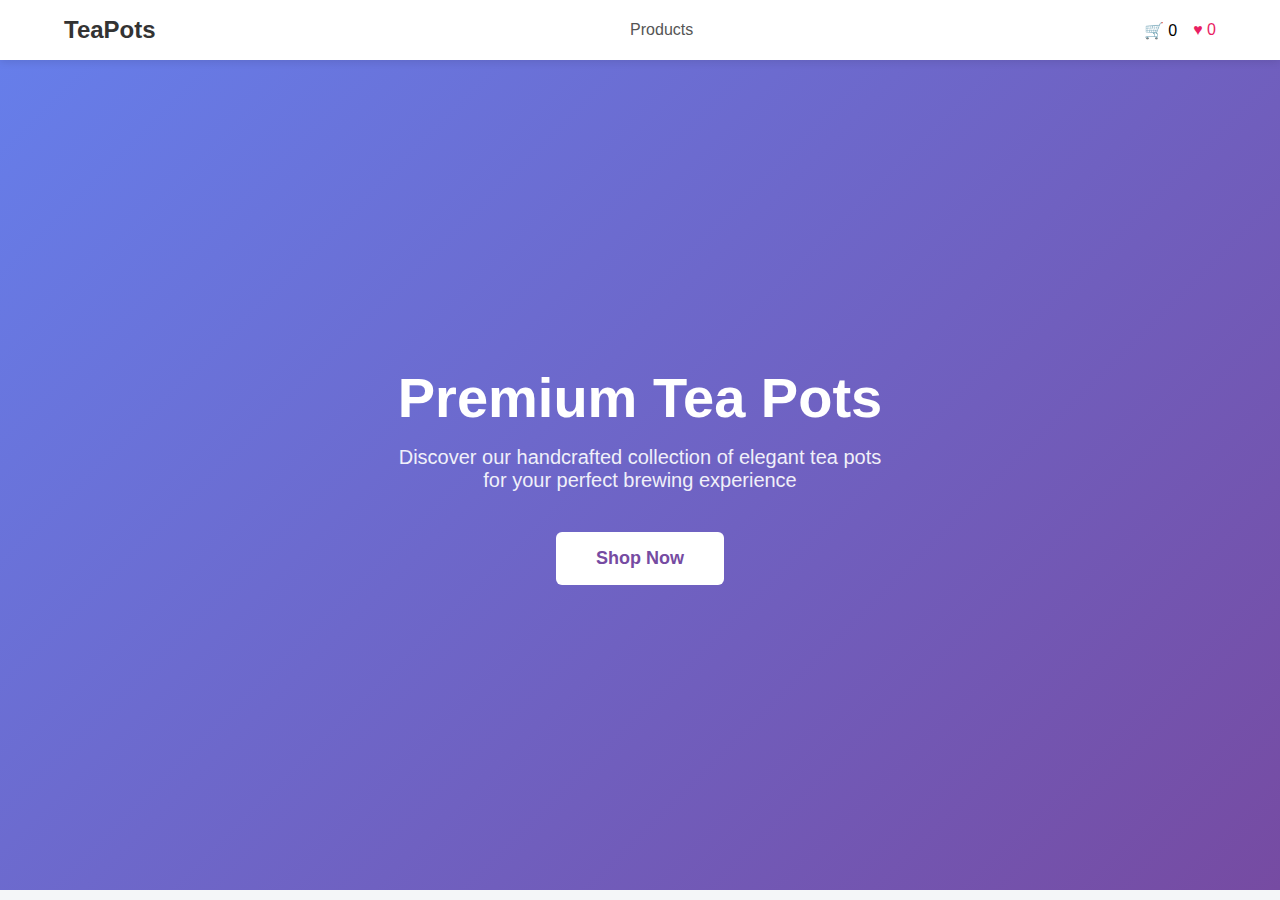
<file: index.html>
<!DOCTYPE html>
<html lang="en">
<head>
  <meta charset="UTF-8" />
  <meta name="viewport" content="width=device-width, initial-scale=1.0" />
  <title>TeaPots | Premium Tea Pot Collection</title>
  <link rel="stylesheet" href="styles.css" />
  <style>
    .hero {
      text-align: center;
      padding: 120px 24px;
      background: linear-gradient(135deg, #667eea 0%, #764ba2 100%);
      color: white;
      min-height: calc(100vh - 70px);
      display: flex;
      flex-direction: column;
      justify-content: center;
      align-items: center;
    }
    
    .hero h1 {
      font-size: 56px;
      margin: 0 0 16px;
    }
    
    .hero p {
      font-size: 20px;
      margin: 0 0 40px;
      opacity: 0.9;
      max-width: 500px;
    }
    
    .hero .btn {
      display: inline-block;
      padding: 16px 40px;
      background: white;
      color: #764ba2;
      text-decoration: none;
      font-weight: bold;
      font-size: 18px;
    }
    
    .hero .btn:hover {
      background: #f0f0f0;
    }
  </style>
  <!-- <script src="insights.js"></script> -->
  <!-- Google Tag Manager -->
    <script>(function(w,d,s,l,i){w[l]=w[l]||[];w[l].push({'gtm.start':
    new Date().getTime(),event:'gtm.js'});var f=d.getElementsByTagName(s)[0],
    j=d.createElement(s),dl=l!='dataLayer'?'&l='+l:'';j.async=true;j.src=
    'https://www.googletagmanager.com/gtm.js?id='+i+dl;f.parentNode.insertBefore(j,f);
    })(window,document,'script','dataLayer','GTM-KCRDH2FM');</script>
    <!-- End Google Tag Manager -->
</head>
<body>
    <!-- Google Tag Manager (noscript) -->
    <noscript><iframe src="https://www.googletagmanager.com/ns.html?id=GTM-KCRDH2FM"
    height="0" width="0" style="display:none;visibility:hidden"></iframe></noscript>
    <!-- End Google Tag Manager (noscript) -->
  <header class="header">
    <div class="header-content">
      <a href="index.html" class="logo">TeaPots</a>
      <nav class="nav">
        <a href="products/index.html">Products</a>
      </nav>
      <div class="header-icons">
        <span class="cart-icon">🛒 <span id="cartCount">0</span></span>
        <span class="wishlist-icon">♥ <span id="wishlistCount">0</span></span>
      </div>
    </div>
  </header>

  <section class="hero">
    <h1>Premium Tea Pots</h1>
    <p>Discover our handcrafted collection of elegant tea pots for your perfect brewing experience</p>
    <a href="products/index.html" class="btn">Shop Now</a>
  </section>

  <script src="data.js"></script>
  <script>
    // Update header counts
    function updateHeaderCounts() {
      document.getElementById('cartCount').textContent = getCartCount();
      document.getElementById('wishlistCount').textContent = getWishlist().length;
    }

    // Initialize
    updateHeaderCounts();
  </script>
</body>
</html>
</file>
<file: styles.css>
* {
  box-sizing: border-box;
  font-family: Arial, sans-serif;
}

body {
  background: #f4f6f8;
  margin: 0;
}

/* Header */
.header {
  background: #fff;
  box-shadow: 0 2px 8px rgba(0, 0, 0, 0.1);
  position: sticky;
  top: 0;
  z-index: 100;
}

.header-content {
  max-width: 1200px;
  margin: 0 auto;
  padding: 16px 24px;
  display: flex;
  justify-content: space-between;
  align-items: center;
}

.logo {
  font-size: 24px;
  font-weight: bold;
  color: #333;
  text-decoration: none;
}

.nav a {
  color: #555;
  text-decoration: none;
  margin-left: 24px;
}

.nav a:hover {
  color: #007bff;
}

.header-icons {
  display: flex;
  gap: 16px;
  font-size: 16px;
}

.cart-icon,
.wishlist-icon {
  cursor: pointer;
}

.wishlist-icon {
  color: #e91e63;
}

/* Main Content */
.main-content {
  max-width: 1200px;
  margin: 0 auto;
  padding: 40px 24px;
}

.page-title {
  text-align: center;
  margin: 0 0 8px;
  font-size: 32px;
}

.page-subtitle {
  text-align: center;
  color: #666;
  margin: 0 0 40px;
}

/* Products Grid */
.products-grid {
  display: grid;
  grid-template-columns: repeat(auto-fill, minmax(300px, 1fr));
  gap: 24px;
}

.product-card-list {
  background: #fff;
  border-radius: 8px;
  box-shadow: 0 4px 16px rgba(0, 0, 0, 0.08);
  overflow: hidden;
  transition: transform 0.2s, box-shadow 0.2s;
}

.product-card-list:hover {
  transform: translateY(-4px);
  box-shadow: 0 8px 24px rgba(0, 0, 0, 0.12);
}

.product-card-clickable {
  display: block;
  text-decoration: none;
  color: inherit;
  padding: 16px;
  cursor: pointer;
}

.product-link {
  display: block;
  text-decoration: none;
  color: inherit;
  padding: 16px;
}

.product-actions {
  padding: 0 16px 16px;
  display: flex;
  gap: 8px;
}

/* Container for detail page */
.container {
  min-height: calc(100vh - 70px);
  display: flex;
  justify-content: center;
  align-items: center;
  padding: 24px;
}

.product-card {
  background: #fff;
  padding: 24px;
  width: 360px;
  border-radius: 8px;
  box-shadow: 0 8px 24px rgba(0, 0, 0, 0.1);
  text-align: center;
}

.product-image {
  width: 100%;
  border-radius: 6px;
}

.product-title {
  margin: 16px 0 8px;
}

.product-description {
  font-size: 14px;
  color: #555;
}

.price {
  font-size: 22px;
  font-weight: bold;
  margin: 16px 0;
  color: #333;
}

.quantity-container {
  margin: 12px 0;
  display: flex;
  justify-content: center;
  gap: 8px;
  align-items: center;
}

select {
  padding: 6px;
  font-size: 14px;
}

/* Buttons */
.button-group {
  display: flex;
  flex-direction: column;
  gap: 10px;
}

.btn {
  padding: 12px;
  border: none;
  border-radius: 6px;
  cursor: pointer;
  font-size: 16px;
  transition: all 0.2s;
}

.btn-small {
  padding: 10px 16px;
  font-size: 14px;
}

.btn-primary {
  background: #007bff;
  color: white;
  flex: 1;
}

.btn-primary:hover {
  background: #0056b3;
}

.btn-wishlist {
  background: #fff;
  color: #e91e63;
  border: 2px solid #e91e63;
}

.btn-wishlist:hover {
  background: #fce4ec;
}

.btn-wishlist.active {
  background: #e91e63;
  color: white;
}

.btn-wishlist.btn-small {
  flex: 0;
  min-width: 44px;
}

/* Messages */
.cart-message {
  margin-top: 12px;
  color: green;
  font-weight: bold;
}

.wishlist-message {
  margin-top: 8px;
  color: #e91e63;
  font-weight: bold;
}

/* Toast Notification */
.toast {
  position: fixed;
  bottom: 24px;
  left: 50%;
  transform: translateX(-50%) translateY(100px);
  background: #333;
  color: white;
  padding: 12px 24px;
  border-radius: 8px;
  font-size: 14px;
  opacity: 0;
  transition: all 0.3s ease;
  z-index: 1000;
}

.toast.show {
  transform: translateX(-50%) translateY(0);
  opacity: 1;
}

/* Responsive */
@media (max-width: 768px) {
  .header-content {
    padding: 12px 16px;
  }
  
  .products-grid {
    grid-template-columns: 1fr;
  }
  
  .main-content {
    padding: 24px 16px;
  }
}
</file>
